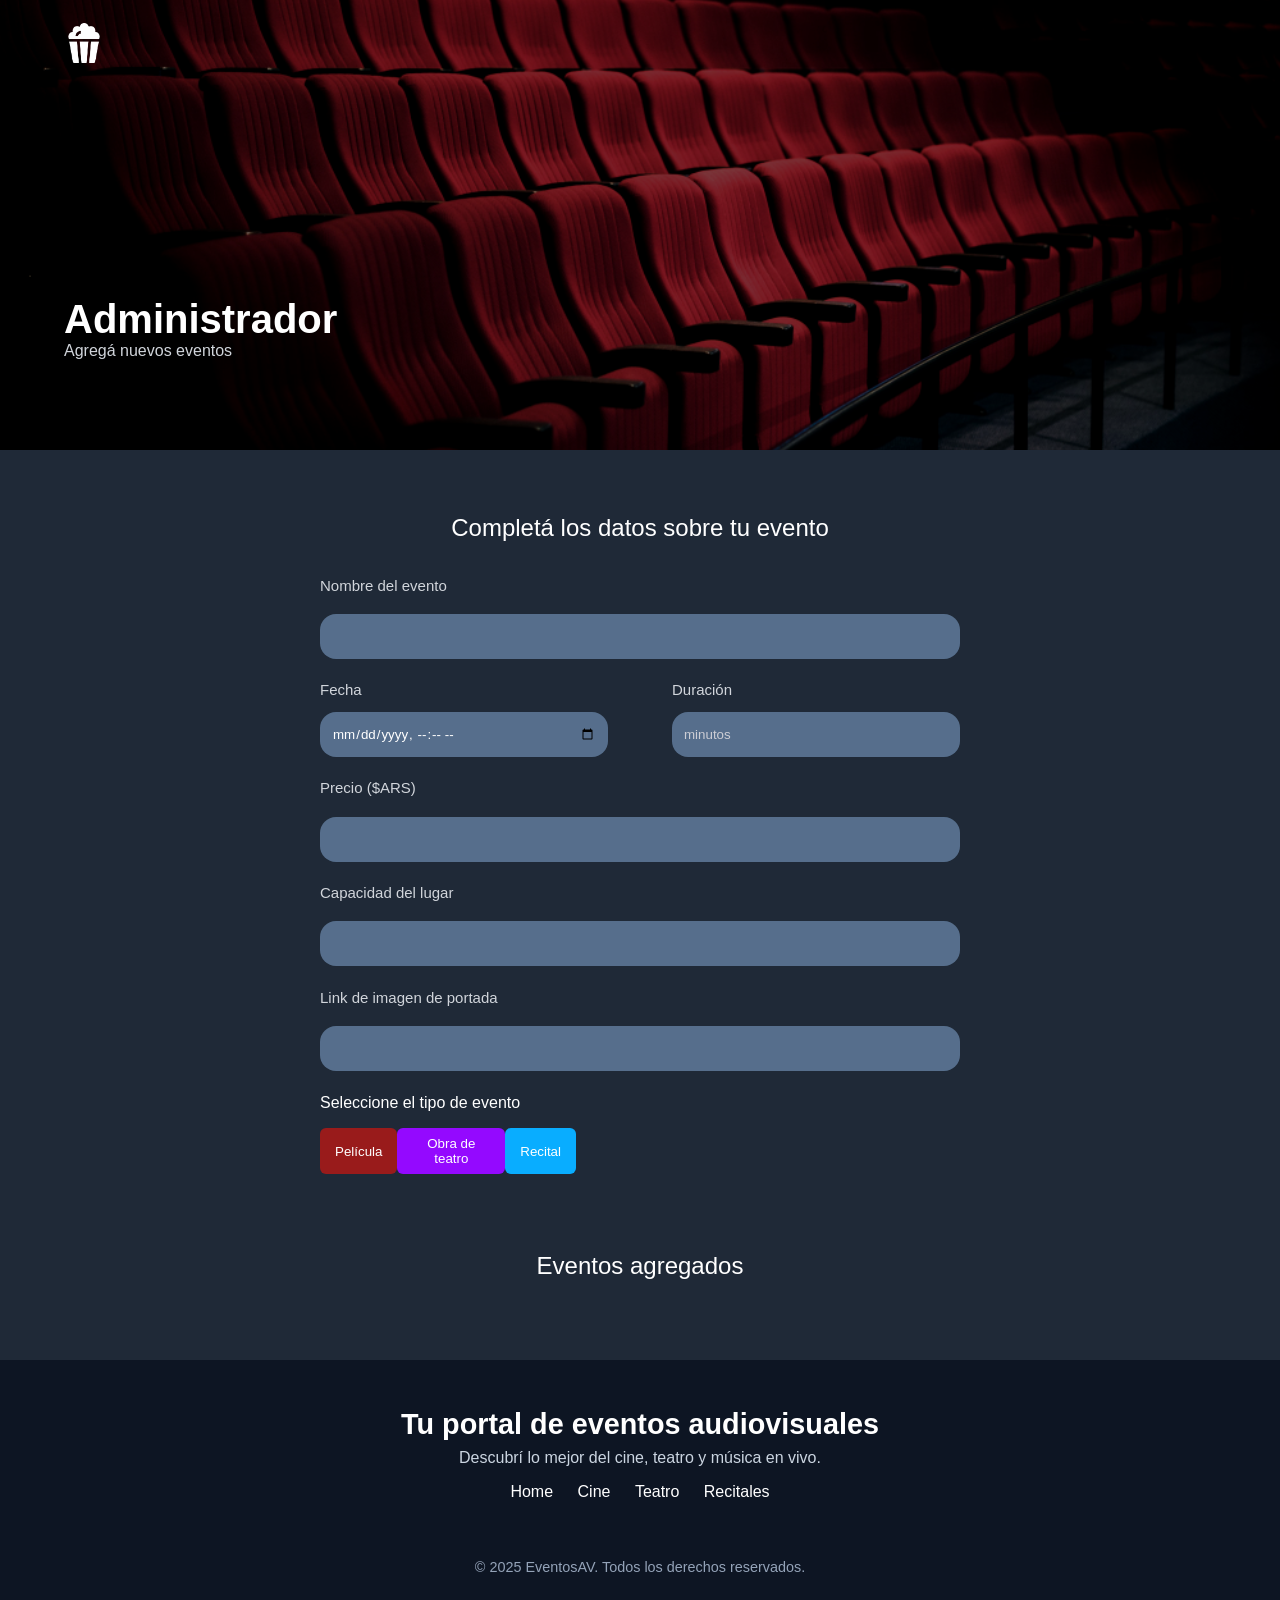
<file: admin.html>
<!DOCTYPE html>
<html lang="en">
<head>
    <meta charset="UTF-8">
    <meta name="viewport" content="width=device-width, initial-scale=1.0">
    <title>Agregar eventos</title>

    <link rel="stylesheet" href="assets/css/basic-styles.css">
    <link rel="stylesheet" href="assets/css/styles.css">
    <link rel="icon" href="assets/imgs/logo.png" type="image/x-icon">

</head>
<body class="azulFondo df columna centerY">
    
    <header class="vh10 df centerY centerX w100 posAb">
        <div class="w90 df spaceb centerY">
            <a href="index.html"><img src="assets/imgs/logo-blanco.png" id="logo" class="objCover" alt=""></a>
        </div>
    </header>

    <main class="w100 df columna centerY">

        <section class="banner-cine ajusteBanner posRel vh50 w100 df centerX">

            <div class="w90 fEnd df columna vh40">
                <h1 class="blanco">Administrador</h1>
                <p class="grisClaro">Agregá nuevos eventos</p>
            </div>

        </section>

        <section class="w100 df columna centerY mt4 w100m">

            <h3 class="blanco titulo w90m">Completá los datos sobre tu evento</h3>

            <form action="" class="w50 vh70 df columna spacea mt1 w90m">

                <!--EVENTO-->
                <label class="w100 grisClaro mt1" for="nombre">Nombre del evento</label>
                <input class="w100 mt1" type="text" name="nombre" id="nombre">

                <div class="df spaceb">

                    <div class="df columna w45">
                        <label class="grisClaro mt1" for="fecha">Fecha</label>
                        <input type="datetime-local" name="fecha" id="fecha" class="w100 mt1">
                    </div>

                    <div class="df columna w45">
                        <label class="grisClaro mt1" for="duracion">Duración</label>
                        <input type="number" name="duracion" id="duracion" class="w100 mt1" placeholder="minutos">
                    </div>
                     
                    
                </div>

                

                <label class="grisClaro mt1" for="precio">Precio ($ARS)</label>
                <input type="number" name="precio" id="precio" class=" mt1">

                <label class="grisClaro mt1" for="capacidad">Capacidad del lugar</label>
                <input type="number" name="capacidad" id="capacidad" class=" mt1">

                <label class="grisClaro mt1" for="imagen">Link de imagen de portada</label>
                <input type="text" name="imagen" id="imagen" class=" mt1">

                <div>

                    <div class="vh10 df columna spacea">

                        <p class="blanco mt1">Seleccione el tipo de evento</p>

                        <div class="df w40 spaceb w90m mt1">
                            <button id="botonPelicula" class="sinBorde fondoRojo blanco ajuste-boton">Película</button>
                            <button id="botonTeatro" class="sinBorde fondoVioleta blanco ajuste-boton">Obra de teatro</button>
                            <button id="botonRecital" class="sinBorde fondoCeleste blanco ajuste-boton">Recital</button>
                        </div>
                        
                    </div>

                    <div id="formElegido" class="df columna"></div>

                    <button id="carga-pelicula" class="invisible fondoRojo blanco sinBorde ajuste-boton mt1">Cargar Película</button>

                    <button id="carga-teatro" class="invisible fondoVioleta blanco sinBorde ajuste-boton mt1">Cargar Obra</button>

                    <button id="carga-recital" class="invisible fondoCeleste blanco sinBorde ajuste-boton mt1">Cargar Recital</button>
                    

                </div>

            </form>
            
        </section>

        <!--section para que aparezcan los eventos que agregamos-->
        <section class="w50 mt4">
            <h3 class="blanco w100 df centerX titulo textCenter">Eventos agregados</h3>
            <div id="eventos-agregados"class="mt1 df wrap"></div>
        </section>

    </main>

    <footer class="w100 mt4">
        <h2>Tu portal de eventos audiovisuales</h2>
        <p>Descubrí lo mejor del cine, teatro y música en vivo.</p>
      
        <div class="footer-links">
          <a href="index.html">Home</a>
          <a href="cine.html">Cine</a>
          <a href="teatro.html">Teatro</a>
          <a href="concierto.html">Recitales</a>
        </div>
      
        <p class="copyright mt4">&copy; 2025 EventosAV. Todos los derechos reservados.</p>
      </footer>

    <script type="module" src="assets/js/admin.js"></script>
    <script type="module" src="assets/js/app.js"></script>

</body>
</html>
</file>
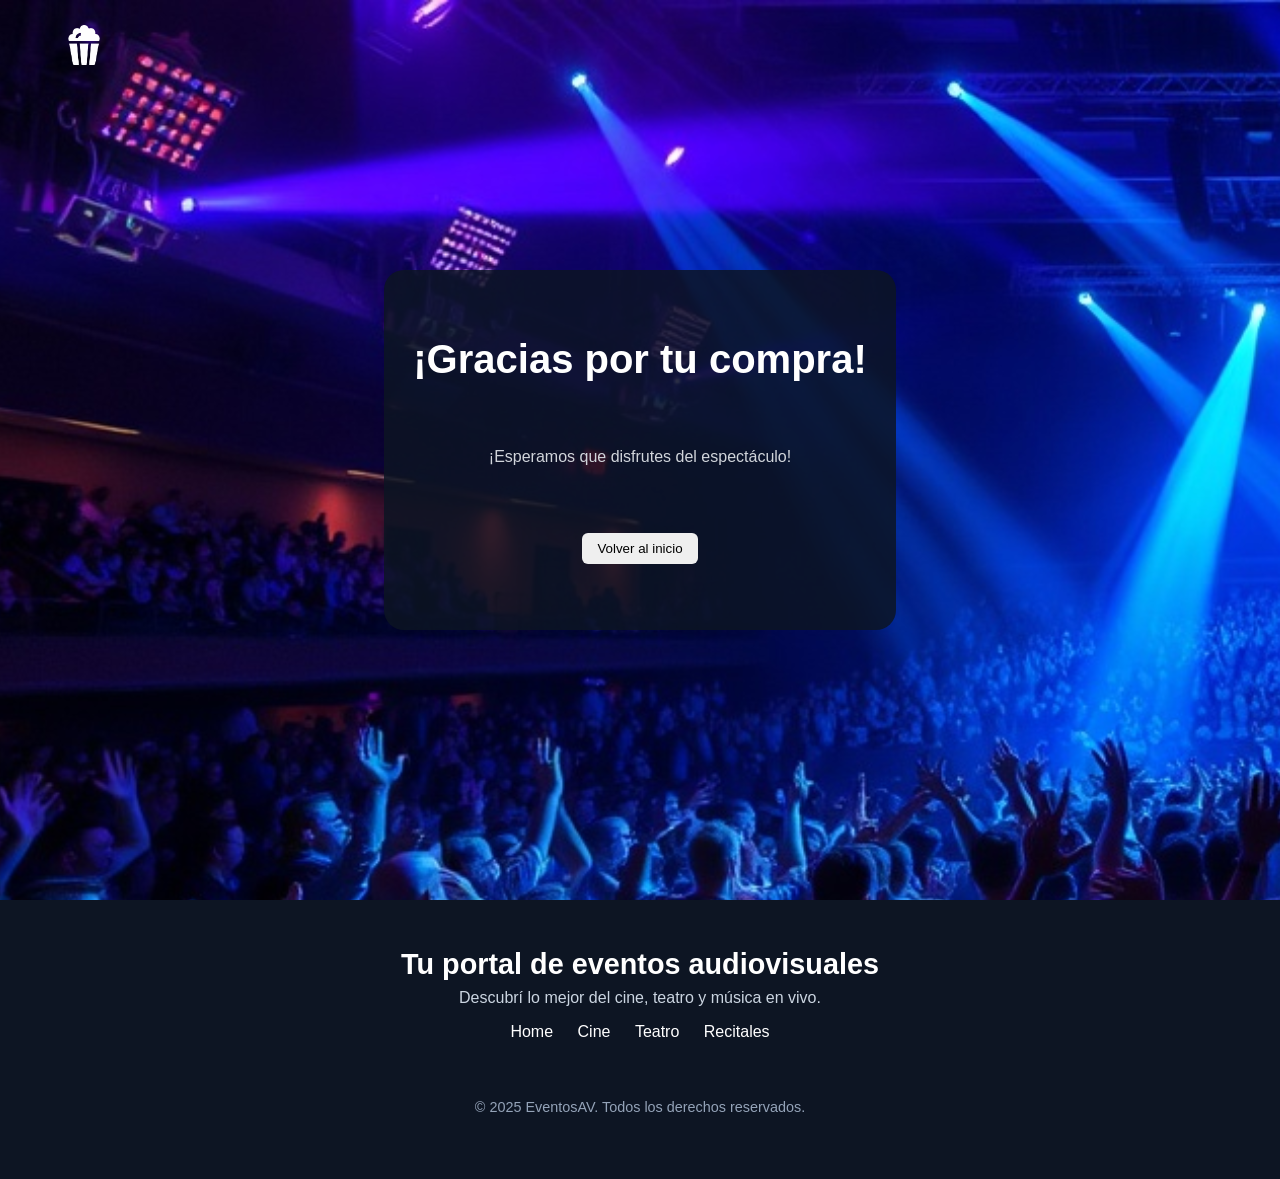
<file: pantalla-final.html>
<!DOCTYPE html>
<html lang="en">
<head>
    <meta charset="UTF-8">
    <meta name="viewport" content="width=device-width, initial-scale=1.0">
    <title>Final</title>

    <link rel="stylesheet" href="assets/css/basic-styles.css">
    <link rel="stylesheet" href="assets/css/styles.css">
    <link rel="icon" href="assets/imgs/logo.png" type="image/x-icon">

    <div class="banner w100">
    
        <header class="vh10 df centerY centerX w100 posAb">
            <div class="w90 df spaceb centerY">
                <img src="assets/imgs/logo-blanco.png" id="logo" class="objCover" alt="">
            </div>
        </header>

    <main>

        <section id="final" class="vh100 w100 df centerX centerY">

            <div id="div-final" class="w40 vh40 df centerX columna centerY bordeRedondo spacee w60t w90m">
                <h1 class="blanco fuente textCenter">¡Gracias por tu compra!</h1>
                <p class="grisClaro fuente textCenter">¡Esperamos que disfrutes del espectáculo!</p>
                <a href="index.html"><button class="ajuste-boton sinBorde">Volver al inicio</button></a>
            </div>

        </section>

    </div>

    </main>

    <footer class="w100">
        <h2>Tu portal de eventos audiovisuales</h2>
        <p>Descubrí lo mejor del cine, teatro y música en vivo.</p>
      
        <div class="footer-links">
          <a href="index.html">Home</a>
          <a href="cine.html">Cine</a>
          <a href="teatro.html">Teatro</a>
          <a href="concierto.html">Recitales</a>
        </div>
      
        <p class="copyright mt4">&copy; 2025 EventosAV. Todos los derechos reservados.</p>
      </footer>

</head>
<body>
    
</body>
</html>
</file>
<file: assets/css/basic-styles.css>
*{
    margin: 0;
    padding: 0;
    box-sizing: border-box;
    text-decoration: none;
    font-family: sans-serif;
}

.bordeRojo{
    border: 3px solid red;
}
.bordeVerde{
    border: 3px solid greenyellow;
}

/*sacar cosas*/
.sinItem{
    list-style: none;
}
.sinBorde{
    border: none;
}

/*fondos*/
.fondoBlanco{
    background-color: white;
}
.fondoNegro{
    background-color: black;
}
.fondoTransparente{
    background-color: #ffffff00;
}

/*colores*/
.blanco{
    color: white;
}
.negro{
    color: black;
}

/*bordes*/
.bordeRedondo{
    border-radius: 20px;
}

/*texto*/
.textCenter{
    text-align: center;
}

/*acomodar*/
.df{
    display: flex;
}
.wrap{
    flex-wrap: wrap;
}
.fEnd{
    justify-content: end;
}
.fStart{
    justify-content: start;
}
.columna{
    flex-direction: column;
}
.centerX{
    justify-content: center;
}
.centerY{
    align-items: center;
}
.spaceb{
    justify-content: space-between;
}
.spacea{
    justify-content: space-around;
}
.spacee{
    justify-content: space-evenly;
}
.objCover{
    object-fit: cover;
}
.fitContent{
    width: fit-content;
}
.posAb{
    position: absolute;
}
.posRel{
    position: relative;
}

/*alturas*/
.h100{
    height: 100%;
}
.h90{
    height: 90%;
}
.h50{
    height: 50%;
}

.vh100{
    min-height: 100vh;
}
.vh90{
    min-height: 90vh;
}
.vh70{
    min-height: 70vh;
}
.vh60{
    height: 60vh;
}
.vh50{
    height: 50vh;
}
.vh40{
    height: 40vh;
}
.vh30{
    height: 30vh;
}
.vh25{
    height: 25vh;
}
.vh20{
    height: 20vh;
}
.vh10{
    height: 10vh;
}

/*anchos*/
.w100{
    width: 100%;
}
.w90{
    width: 90%;
}
.w80{
    width: 80%;
}
.w70{
    width: 70%;
}
.w60{
    width: 60%;
}
.w50{
    width: 50%;
}
.w40{
    width: 40%;
}
.w45{
    width: 45%;
}
.w30{
    width: 30%;
}
.w25{
    width: 25%;
}
.w20{
    width: 20%;
}
.w10{
    width: 10%;
}

/*Margin y padding*/

.mt4{
    margin-top: 4em;
}

.mr2{
    margin-right: 2em;
}

.ml2{
    margin-left: 2em;
}

.mt1{
    margin-top: 1em;
}

.mb3{
    margin-bottom: 3em;
}

.mb5{
    margin-bottom: 5em;
}

.p1{
    padding: 1em;
}


/*visibilidad*/
.invisible{
    display: none;
}
.visible{
    display: block;
}
</file>
<file: assets/css/styles.css>
/*sacar*/
#container{
    flex-wrap: wrap;
}

/*colores*/
.azulFondo{
    background-color: #1f2937;
}
.grisClaro{
    color: #D1D5DB;
}

.bgGrisOscuro{
    background-color: #48494d;
}
.fondoRojo{
    background-color: #991B1B;
}

.fondoVioleta{
    background-color: #9409ff;
}

.fondoCeleste{
    background-color: #09adff;
}

/*botones*/
.ajuste-boton{
    padding: 8px 15px;
    border-radius: 6px;
}

.botonCeleste{
    background-color: #008FD6;
}

/*banner section*/
.ajusteBanner{
    background-repeat: no-repeat;
    background-position: center;
    background-size: cover;
    background-color: rgba(0, 0, 0, 0.527);
    background-blend-mode: darken;
}

.banner{
    background-image: url("../imgs/banner-home.png");
}

.banner-cine{
    background-image: url("../imgs/banner-cine.jpg");
}
.banner-teatro{
    background-image: url("../imgs/banner-teatro.jpg");
}
.banner-concierto{
    background-image: url("../imgs/banner-recital.jpg");
}

/*textos*/
h1,h2,h3,h4,p,a,button,label,input, span{
    font-family: Roboto, 'Open Sans', 'Helvetica Neue', sans-serif;
}
h3{
    font-weight: 400;
}
h1{
    font-size: clamp(1em, 2.5em, 3em);
}
p{
    font-size: clamp(15px, 16px, 24px);
    font-weight: 400;
}
span, li{
    font-size: 14px;
    font-weight: 300;
}
li{
    list-style: none;
}
.closei{
    font-size: 24px;
}
.titulo{
    font-size: clamp(16px, 24px, 32px);
    font-weight: 500;
}
.tituloPrincipal{
    font-size: clamp(24px, 40px, 42px);
    font-weight: 600;
}

/*categorias*/
.ajusteCategoria{
    border-radius: 8px;
    background-size: cover;
    background-blend-mode: darken;
    background-position: center;
}

#filter-movies{
    background-image: url("../imgs/cine-categoria.png");
}

#filter-theatre{
    background-image: url("../imgs/category-theatre.png");
}

#filter-concert{
    background-image: url("../imgs/concert-category.png");
}

header{
    z-index: 1;
    top: 0;
}
#logo{
    width: 40px;
}

.lateral{
    margin-left: 2em;
    margin-right: 2em;
    border-radius: 1em;
}

#card{
    overflow: hidden;
}

#modalInfo{
    padding: 2em;
    top: 20%;
    left: 30%;
}

/*form*/

input{
    height: 45px;
    border: none;
    border-radius: 16px;
    background-color: #9cc7fb6f;
    color: #ffffff;
    padding: 12px;
}

label{
    font-size: 15px;
}

footer {
    background-color: #0d1523; /* Azul oscuro */
    color: white;
    text-align: center;
    padding: 3rem 1rem;
  }
  
  footer h2 {
    font-size: 1.8rem;
    margin-bottom: 0.5rem;
  }
  
  footer p {
    margin: 0.5rem 0 1rem;
    color: #cbd5e1;
  }
  
  .footer-links {
    margin-bottom: 1rem;
  }
  
  .footer-links a {
    color: white;
    text-decoration: none;
    margin: 0 10px;
    font-weight: 500;
    transition: color 0.3s ease;
  }
  
  .footer-links a:hover {
    color: #38bdf8;
  }
  
  footer .copyright {
    font-size: 0.9rem;
    color: #94a3b8;
  }

  #caja-reservas{
    height: 100vh;
    padding: 2em;
    position: fixed;
    right: 0;
    top:0;
    z-index: 2;
    overflow-y: auto;
  }

  #contenedorComida{
    top: 20%;
  }

  #card-evento{
    background-repeat: no-repeat;
    background-position: center;
    background-size: cover;
    width: 100%;
    height: 60vh;

    background-color: #0d1523;
    background-blend-mode: darken;

    transition: transform 0.3s ease-in-out;
  }

  #card-evento:hover{
    transform: scale(1.05);

  }

  #card-evento .overlay {
    position: absolute;
    top: 0;
    left: 0;
    width: 100%;
    height: 100%;
    background: linear-gradient(to top, rgb(13, 21, 35), rgba(13, 21, 35, 0)); 
  }

  #div-final{
    background-color: #0d1523d7;
  }

  .totalPrecio{
    text-align: right;
  }

  .cajita{
    border: 1px solid rgb(164, 164, 164);
    background-color: #f6f6f6;
    border-radius: 10px;
    box-shadow: 0 2px 8px rgba(0, 0, 0, 0.1);
    padding: 1.4em;
  }

 #cerrar-comida{
    all: unset;
    position: absolute;
    right: 1rem;
    cursor: pointer;
 }

 #dialog-comida{
    position: fixed;
    top: 50%;
    left: 32%;
    transform: translate(-50%, -50%);
    box-shadow: 0 0 10px rgba(0,0,0,0.3);
    z-index: 1000;
 }

 #codigoDescuento {
    color: black; 
 }


 .icono{
    font-size: 3em; 
    color: white;
  }

  #eventos-agregados{
    gap: 2em;
  }

  input::placeholder{
    color: #cdced5;
  }

#avisoDescuento{
    text-align: right;
    color: #3f4045;
    width: 20%;
}

 /*MOBILE*/
@media screen and (max-width: 767px) {

    .w100m{
        width: 100%;
    }
    .w90m{
        width: 90%;
    }
    .w80m{
        width: 80%;
    }
    .w70m{
        width: 70%;
    }
    .w40m{
        width: 40%;
    }

    .vh100m{
        min-height: 100vh;
    }
    .vh80m{
        min-height: 80vh;
    }
    .vh70m{
        min-height: 70vh;
    }
    .vh60m{
        height: 60vh;
    }
    .vh45m{
        min-height: 45vh;
    }
    .vh30m{
        height: 30vh;
    }


    .dfm{
        display: flex;
    }
    .rowM{
        flex-direction: row;
    }
    .columnaM{
        flex-direction: column;
    }
    .centerXm{
        justify-content: center;
    }
    .centerYm{
        align-items: center;
    }
    .spaceaM{
        justify-content: space-around;
    }
    .spacebM{
        justify-content: space-between;
    }

    #modalInfo{
        top: 20%;
        left: 5%;
    }
    #boton-reservar{
        margin-top: 2em;
    }

    #dialog-comida{
        top: 50%;
        left: 70%;
    }

    .imgMenum{
        object-fit: contain
    }

    .columnam{
        flex-direction: column;
    }

    .mt1m{
        margin-top: 1em;
    }

    .mostrar-comida{
        margin-top: 0;
    }

    #descuentoElements{
        flex-direction: column;
        gap: 1em;
        margin: 1em 0;
    }

    .ajusteCategoria{
        height: 10vh;
    }
    .filters{
        gap: 1em;
    }

    .icono{
        display: none;
    }

    #avisoDescuento{
        text-align: center;
        color: #3f4045;
        width: 90%;
    }

}
  
  /*TABLETS*/
  @media screen and (min-width: 768px) and (max-width: 1023px) {

    .visibleT{
        display: block;
    }
    .invisibleT{
        display: none;
    }

    .w45t{
        width: 45%;
    }

    .w60t{
        width: 60%;
    }

    .w100t{
        width: 100%;
    }

    .w90t{
        width: 90%;
    }

    .imgMenut{
        object-fit: contain
    }
  }
</file>
